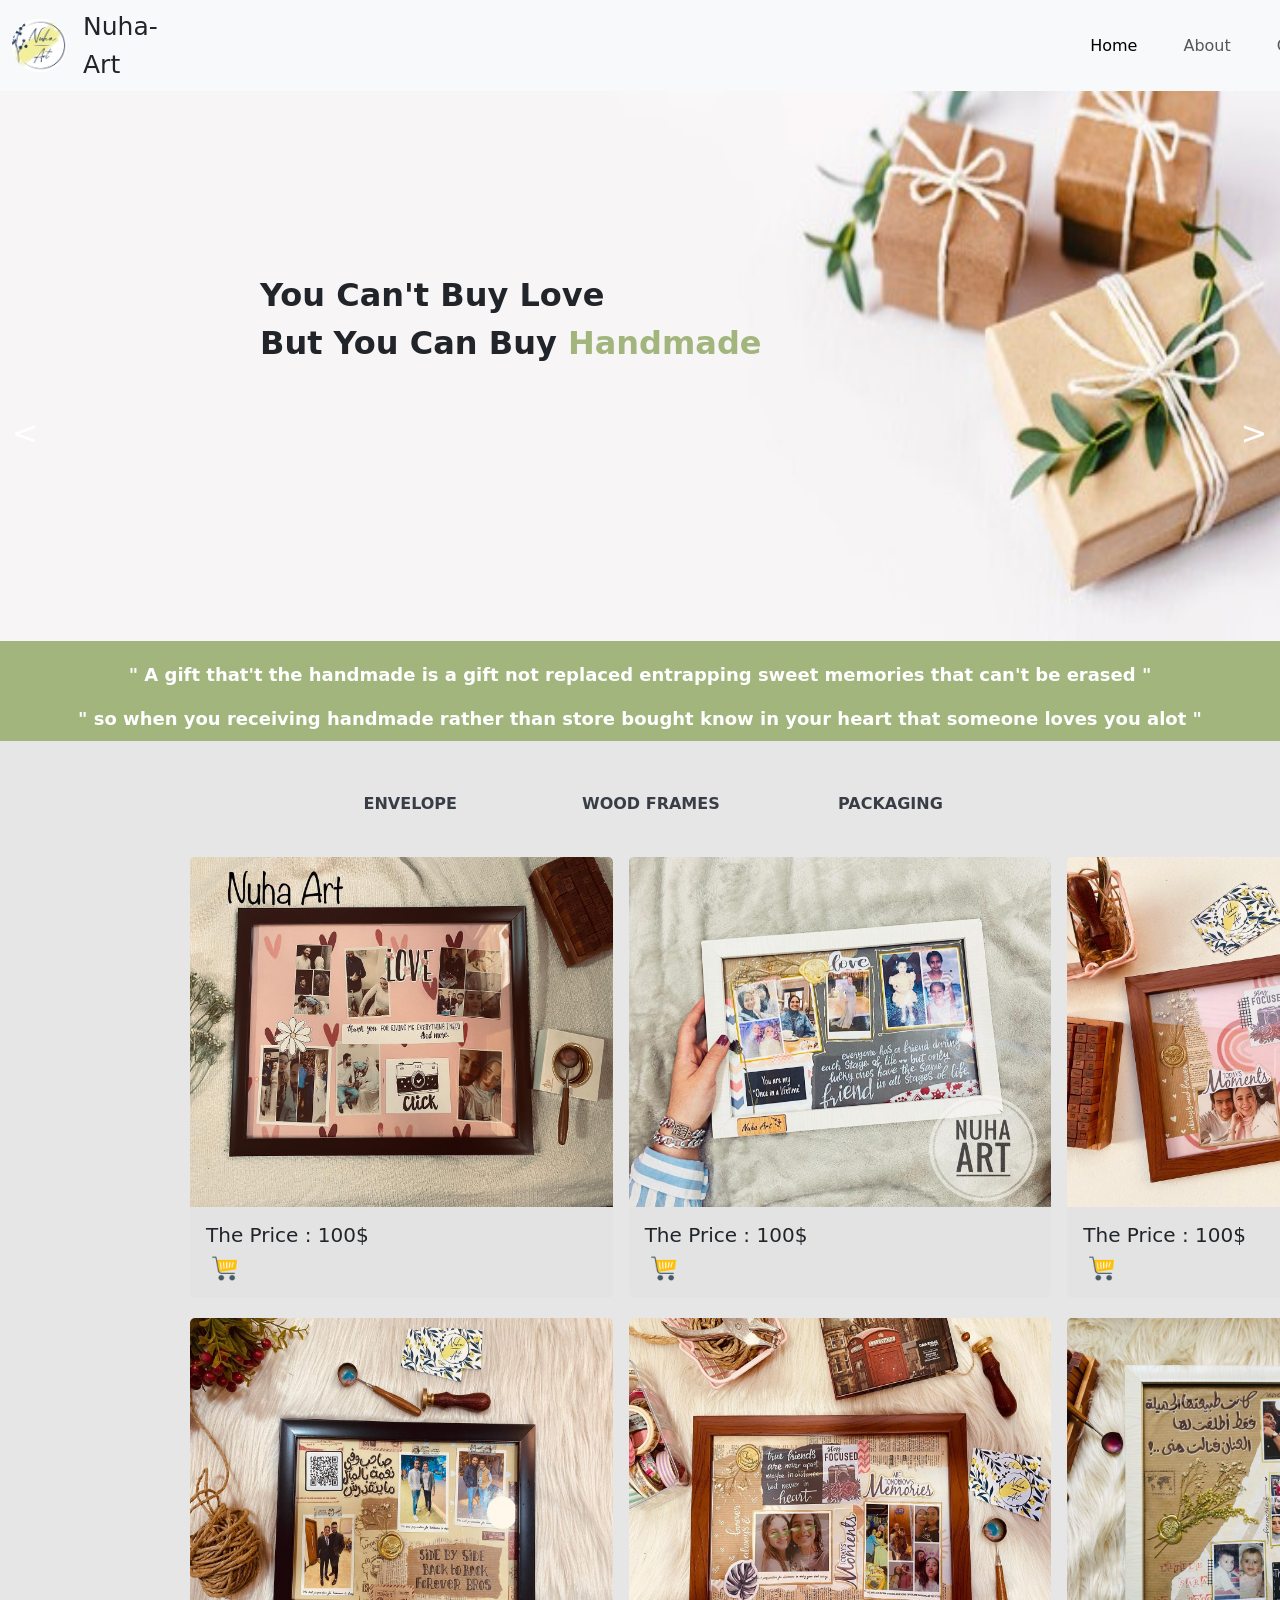
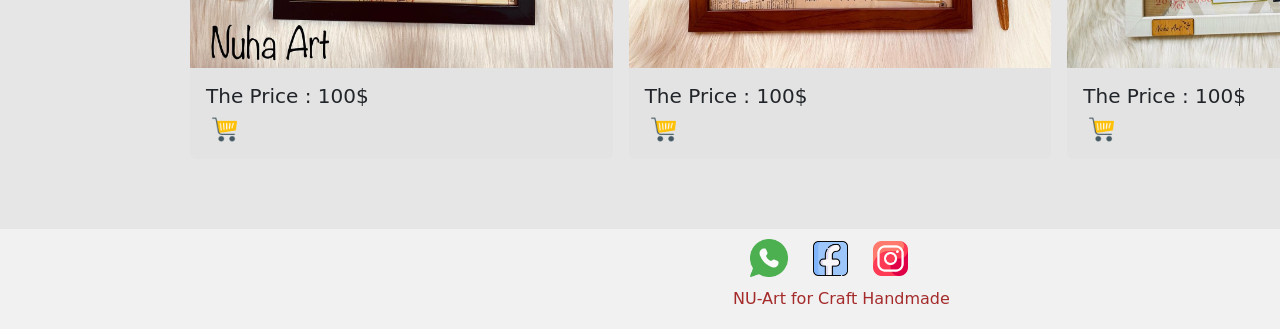
<file: index.html>
<!DOCTYPE html>
<html lang="en">

<head>
  <meta charset="UTF-8">
  <meta http-equiv="X-UA-Compatible" content="IE=edge">
  <meta name="viewport" content="width=device-width, initial-scale=1.0">
  <title>Nuha-Art</title>

  <link href="https://cdn.jsdelivr.net/npm/bootstrap@5.0.2/dist/css/bootstrap.min.css" rel="stylesheet"
    integrity="sha384-EVSTQN3/azprG1Anm3QDgpJLIm9Nao0Yz1ztcQTwFspd3yD65VohhpuuCOmLASjC" crossorigin="anonymous">
  <link rel="stylesheet" href="./style.css">

</head>

<body>
  <!-- the navbar -->

  <nav class="navbar navbar-expand-lg navbar-light bg-light">
    <div CLASS="container-fluid">
      <div >
        <span class="navbar-brand"  >
          <img src="./images/logo.jpg" style="border-radius: 50px;" alt="" width="55px" height="53px">
           
        </span>
      </div> 
    <span style="font-size: 25px; margin-right: 925px;">Nuha-Art </span>

      <div id="navbarNav" style="margin-right: 200px;">
        <ul class="navbar-nav ">
          <li class="nav-item" style="margin-right: 30px;">
            <a class="nav-link active" aria-current="page" href="./indwx.html">Home</a>
          </li>
          <li class="nav-item" style="margin-right: 30px;">
            <a class="nav-link " href="./about.html">About </a>
          </li>
          <li class="nav-item">
            <a class="nav-link" href="./contact.html">Contacts</a>
          </li>
          <li style="margin-left: 30px;">
            <img src="./images/cart.png" width="25px" height="25px">
          </li>
          <li style="margin-left: 10px;">
            <button id="counter">0</button>
          </li>
        </ul>
      </div>
    </div>
  </nav>


  <!-- the slider -->


  <div id="backcover">
    <div  style="padding-top:180px ; padding-left: 260px;" >
      <p style="font-weight: 900px; font-size: xx-large">
        <b> You Can't Buy Love
          <br>
          But You Can Buy </b> <b><span
            style="font-weight: 1500px; font-size: xx-large; color: #A1B57D;">Handmade</span></b>
      </p>
  </div>

     <div>
      <button id="bu" onclick="nextCover()"> < </button>  
      <button id="bu2" onclick="nextCover()">></button>
     </div>
     
  </div>

  <div id="backcover2" style="display: none">
    <div style="padding-top:180px ; padding-left: 260px;">
      <p style="font-weight: 900px; font-size: xx-large">
        <b> You Can't Buy Love
          <br>
          But You Can Buy </b> <b><span
            style="font-weight: 1500px; font-size: xx-large; color: #A1B57D;">Handmade</span></b>
      </p>
    </div>   
    <div>
      <button id="bu" onclick="backCover()">< </button>
      <button id="bu2" onclick="backCover()">></button>
    </div>
  
  </div>

  <!-- the message -->

  <div class="second">
     <p style="color: white; font-size:large ; font-weight: 500; text-align: center; padding-top: 20px;">
     <b>" A gift that't the handmade is a gift not replaced entrapping sweet memories that can't be erased "</b> 
     </p>
     <p style="color: white; font-size:large ; font-weight: 500; text-align: center; padding-top:1px;">
      <b>" so when you receiving handmade rather than store bought know in your heart that someone loves you alot "</b></p>
    
</div>

 <!-- the buttons -->

  <div class="five">
  
  <button id="envelope" onclick="envelope()"><b>ENVELOPE</b> </button>
  <button id="frame" onclick="frame()"><b> WOOD FRAMES</b></button>
  <button id="packaging" onclick="packaging()" ><b>PACKAGING</b> </button>
  

</div>
 <!-- the envelope -->

   <div id="divenvelope" style="display: none;">
    <div class="frow">
      <div class="row row-cols-1 row-cols-md-4 g-3">
        <div class="col">
          <div class="card " style="background-color:rgba(221, 221, 221, 0.395) ;border:none ;">
            <img src="./images/message1.jpg" class="card-img-top" alt="..."width="20px" height="250px">
            <div class="card-body">
              <h5 class="card-title"> The Price : 100$</h5>
              <button class="toCard" onclick="addCount()" >  <img src="./images/cart.png" width="25px" height="25px"> </button>
            </div>
          </div>
        </div>
        <div class="col">
          <div class="card" style="background-color:rgba(221, 221, 221, 0.395) ;border:none ;">
            <img src="./images/message2.jpg" class="card-img-top" alt="..."width="20px" height="250px">
            <div class="card-body">
              <h5 class="card-title"> The Price : 100$</h5>
              <button class="toCard" onclick="addCount()">  <img src="./images/cart.png" width="25px" height="25px"> </button>
            </div>
          </div>
        </div>
        <div class="col">
          <div class="card " style="background-color:rgba(221, 221, 221, 0.395) ;border:none ;">
            <img src="./images/message3.jpg" class="card-img-top" alt="..."width="20px" height="250px">
            <div class="card-body">
              <h5 class="card-title"> The Price : 100$</h5>
              <button class="toCard" onclick="addCount()">  <img src="./images/cart.png" width="25px" height="25px"> </button>
            </div>
          </div>
        </div>
        <div class="col">
          <div class="card" style="background-color:rgba(221, 221, 221, 0.395) ; border:none ;">
            <img src="./images/message4.jpg" class="card-img-top" alt="..."width="20px" height="250px">
            <div class="card-body">
              <h5 class="card-title"> The Price : 100$</h5>
              <button class="toCard" onclick="addCount()">  <img src="./images/cart.png" width="25px" height="25px"> </button>
            </div>
          </div>
        </div>
      </div>
    </div>
    <div class="srow">
      <div class="row row-cols-1 row-cols-md-4 g-3">
        <div class="col">
          <div class="card" style="background-color:rgba(221, 221, 221, 0.395) ; border:none ;">
            <img src="./images/message6.jpg" class="card-img-top" alt="..." width="20px" height="250px">
            <div class="card-body">
              <h5 class="card-title"> The Price : 100$</h5>
              <button class="toCard" onclick="addCount()">  <img src="./images/cart.png" width="25px" height="25px"> </button>
            </div>
          </div>
        </div>
        <div class="col">
          <div class="card" style="background-color:rgba(221, 221, 221, 0.395) ; border:none ;">
            <img src="./images/message7.jpg" class="card-img-top" alt="..." width="20px" height="250px">
            <div class="card-body">
              <h5 class="card-title"> The Price : 100$</h5>
              <button class="toCard" onclick="addCount()">  <img src="./images/cart.png" width="25px" height="25px"> </button>
            </div>
          </div>
        </div>
        <div class="col">
          <div class="card" style="background-color:rgba(221, 221, 221, 0.395) ; border:none ;">
            <img src="./images/message5.jpg" class="card-img-top" alt="..." width="20px" height="250px">
            <div class="card-body">
              <h5 class="card-title"> The Price : 100$</h5>
              <button class="toCard" >  <img src="./images/cart.png" width="25px" height="25px"> </button>
            </div>
          </div>
        </div>
        <div class="col">
          <div class="card" style="background-color:rgba(221, 221, 221, 0.395) ; border:none ;">
            <img src="./images/message8.jpg" class="card-img-top" alt="..." width="20px" height="250px">
            <div class="card-body">
              <h5 class="card-title"> The Price : 100$</h5>
              <button class="toCard" onclick="addCount()">  <img src="./images/cart.png" width="25px" height="25px"> </button>
            </div>
          </div>
        </div>
      </div>
    </div>
  </div>


  <!-- The Frames -->
  <div id="divframe" style="display: block;">
    <div class="frow">
      <div class="row row-cols-1 row-cols-md-3 g-3">
        <div class="col">
          <div class="card " style="background-color:rgba(221, 221, 221, 0.395) ;border:none ;">
            <img src="./images/frame2.jpg" class="card-img-top"  alt="..." width="400px" height="350px" >
            <div class="card-body">
              <h5 class="card-title"> The Price : 100$</h5>
              <button class="toCard" onclick="addCount()">  <img src="./images/cart.png" width="25px" height="25px"> </button>
            </div>
          </div>
        </div>
        
        
        <div class="col">
          <div class="card" style="background-color:rgba(221, 221, 221, 0.395) ; border:none ;">
            <img src="./images/frame4.jpg" class="card-img-top" alt="..." width="400px" height="350px">
            <div class="card-body">
              <h5 class="card-title"> The Price : 100$</h5>
              <button class="toCard" onclick="addCount()">  <img src="./images/cart.png" width="25px" height="25px"> </button>
            </div>
          </div>
        </div>
        <div class="col">
          <div class="card" style="background-color:rgba(221, 221, 221, 0.395) ; border:none ;">
            <img src="./images/frame8.jpg" class="card-img-top" alt="..." width="400px" height="350px">
            <div class="card-body">
              <h5 class="card-title"> The Price : 100$</h5>
              <button class="toCard"onclick="addCount()" >  <img src="./images/cart.png" width="25px" height="25px"> </button>
            </div>
          </div>
        </div>
      </div>
    </div>
    <div class="srow">
      <div class="row row-cols-1 row-cols-md-3 g-3">
        <div class="col">
          <div class="card" style="background-color:rgba(221, 221, 221, 0.395) ; border:none ;">
            <img src="./images/frame5.jpg" class="card-img-top" alt="..." width="400px" height="350px">
            <div class="card-body">
              <h5 class="card-title"> The Price : 100$</h5>
              <button class="toCard" onclick="addCount()">  <img src="./images/cart.png" width="25px" height="25px"> </button>
            </div>
          </div>
        </div>
        <div class="col">
          <div class="card" style="background-color:rgba(221, 221, 221, 0.395) ; border:none ;">
            <img src="./images/farme6.jpg" class="card-img-top" alt="..." width="400px" height="350px">
            <div class="card-body">
              <h5 class="card-title"> The Price : 100$</h5>
              <button class="toCard" onclick="addCount()">  <img src="./images/cart.png" width="25px" height="25px"> </button>
             
            </div>
          </div>
        </div>
        <div class="col">
          <div class="card" style="background-color:rgba(221, 221, 221, 0.395) ; border:none ;">
            <img src="./images/frame3.jpg" class="card-img-top" alt="..." width="400px" height="350px">
            <div class="card-body">
              <h5 class="card-title"> The Price : 100$</h5>
              <button class="toCard" onclick="addCount()">  <img src="./images/cart.png" width="25px" height="25px"> </button>
             
            </div>
          </div>
        </div>
       
      </div>
    </div>
  </div>

  <!--  The Packging-->

  <div id="divpackaging" style="display: none;">
    <div class="frow">
      <div class="row row-cols-1 row-cols-md-3 g-3">
        <div class="col">
          <div class="card " style="background-color:rgba(221, 221, 221, 0.395) ;border:none ;">
            <img src="./images/pack1.jpg" class="card-img-top"  alt="..." width="400px" height="350px" >
            <div class="card-body">
              <h5 class="card-title"> The Price : 100$</h5>
              <button class="toCard"onclick="addCount()" >  <img src="./images/cart.png" width="25px" height="25px"> </button>
            </div>
          </div>
        </div>
        
        
        <div class="col">
          <div class="card" style="background-color:rgba(221, 221, 221, 0.395) ; border:none ;">
            <img src="./images/pack2.jpg" class="card-img-top" alt="..." width="400px" height="350px">
            <div class="card-body">
              <h5 class="card-title"> The Price : 100$</h5>
              <button class="toCard" onclick="addCount()">  <img src="./images/cart.png" width="25px" height="25px"> </button>
            </div>
          </div>
        </div>
        <div class="col">
          <div class="card" style="background-color:rgba(221, 221, 221, 0.395) ; border:none ;">
            <img src="./images/pack3.jpg" class="card-img-top" alt="..." width="400px" height="350px">
            <div class="card-body">
              <h5 class="card-title"> The Price : 100$</h5>
              <button class="toCard" onclick="addCount()" >  <img src="./images/cart.png" width="25px" height="25px"> </button>
            </div>
          </div>
        </div>
      </div>
    </div>
    <div class="srow">
      <div class="row row-cols-1 row-cols-md-3 g-3">
        <div class="col">
          <div class="card" style="background-color:rgba(221, 221, 221, 0.395) ; border:none ;">
            <img src="./images/pack5.jpg" class="card-img-top" alt="..." width="400px" height="350px">
            <div class="card-body">
              <h5 class="card-title"> The Price : 100$</h5>
              <button class="toCard" onclick="addCount()">  <img src="./images/cart.png" width="25px" height="25px"> </button>
            </div>
          </div>
        </div>
        <div class="col">
          <div class="card" style="background-color:rgba(221, 221, 221, 0.395) ; border:none ;">
            <img src="./images/pack6.jpg" class="card-img-top" alt="..." width="400px" height="350px">
            <div class="card-body">
              <h5 class="card-title"> The Price : 100$</h5>
              <button class="toCard" onclick="addCount()">  <img src="./images/cart.png" width="25px" height="25px"> </button>
             
            </div>
          </div>
        </div>
        <div class="col">
          <div class="card" style="background-color:rgba(221, 221, 221, 0.395) ; border:none ;">
            <img src="./images/pack7.jpg" class="card-img-top" alt="..." width="400px" height="350px">
            <div class="card-body">
              <h5 class="card-title"> The Price : 100$</h5>
              <button class="toCard" onclick="addCount()">  <img src="./images/cart.png" width="25px" height="25px"> </button>
             
            </div>
          </div>
        </div>
       
      </div>
    </div>
  </div>

  <div>
    <button onclick="topFunction()" id="top"><img src="./images/top.png" alt=""width="38px" height="38px"></button>
   
  </div>
  <!-- The Footer -->
  <div id="footer">
    
   <div id="social">
    <a href=" https://wa.me/1010421226"><img src="./images/whatsapp.png" alt="" width="38px" height="38px" style="margin-top: 10px; margin-right:20px;"></a>
    <a href="https://www.facebook.com/nu.art1997"><img src="./images/facebook1.png" alt="" width="35px" height="35px" style="margin-top: 10px; margin-right:20px;"></a>
    <a href="https://www.instagram.com/nu.art1997/"><img src="./images/instagram-logo.png" alt="" width="35px" height="35px" style="margin-top: 10px; margin-right:20px;"></a>
   </div>
   <div id="spanfooter">
    <span>NU-Art for Craft Handmade</span>
   </div>
  
    

  </div>


 
  <script src="./demo.js"></script>

</body>

</html>
</file>
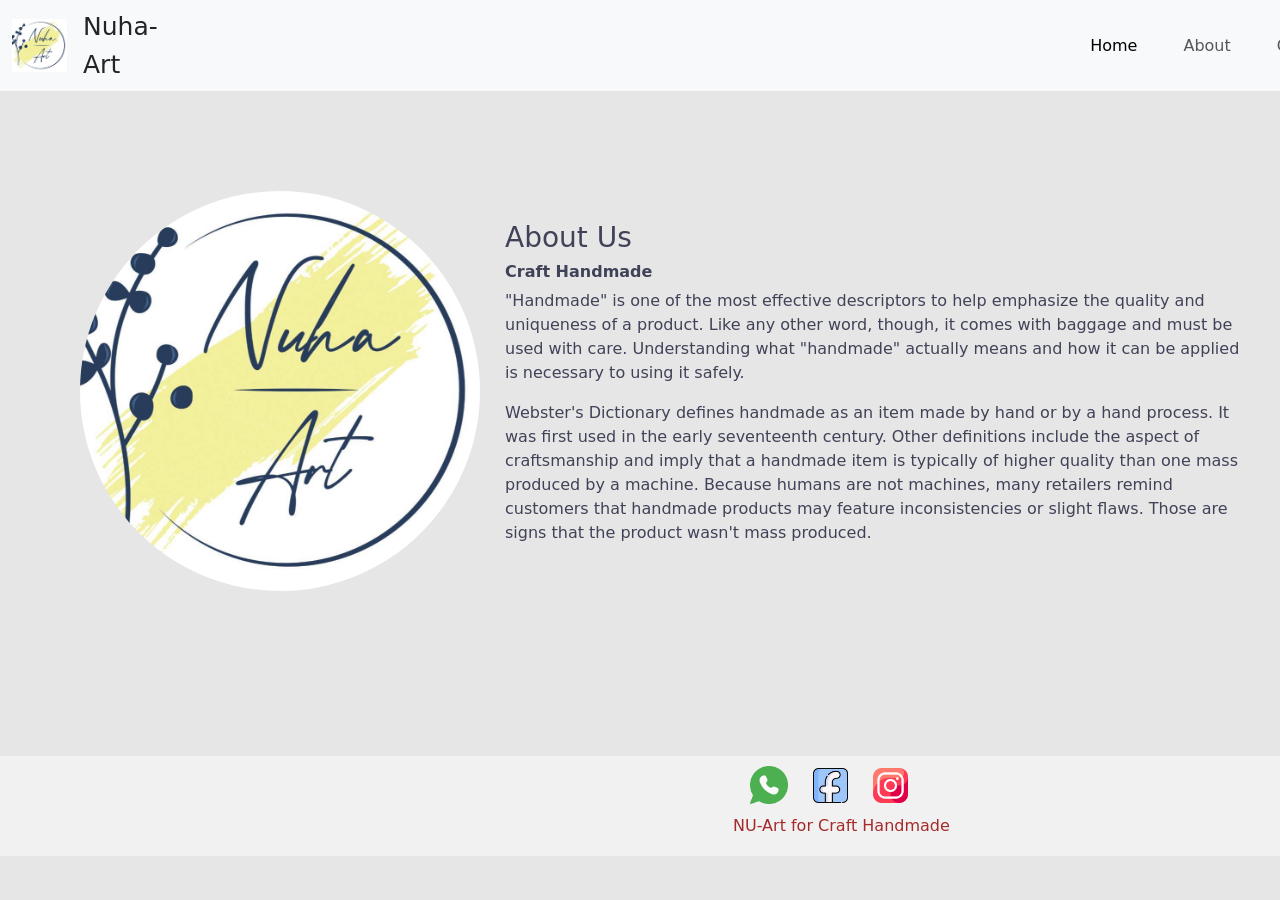
<file: about.html>
<!DOCTYPE html>
<html lang="en">
<head>
    <meta charset="UTF-8">
    <meta http-equiv="X-UA-Compatible" content="IE=edge">
    <meta name="viewport" content="width=device-width, initial-scale=1.0">
    <title>Nuha-Art</title>

    <link href="https://cdn.jsdelivr.net/npm/bootstrap@5.0.2/dist/css/bootstrap.min.css" rel="stylesheet"
      integrity="sha384-EVSTQN3/azprG1Anm3QDgpJLIm9Nao0Yz1ztcQTwFspd3yD65VohhpuuCOmLASjC" crossorigin="anonymous">
    <link rel="stylesheet" href="./style.css">
</head>
<body>
  <!-- the navbar -->

  <nav class="navbar navbar-expand-lg navbar-light bg-light">
    <div CLASS="container-fluid">
      <div >
        <span class="navbar-brand"  >
          <img src="./images/logo.jpg" alt="" width="55px" height="53px">
           
        </span>
      </div> 
    <span style="font-size: 25px; margin-right: 925px;">Nuha-Art </span>

      <div id="navbarNav" style="margin-right: 200px;">
        <ul class="navbar-nav ">
          <li class="nav-item" style="margin-right: 30px;">
            <a class="nav-link active" aria-current="page" href="./indwx.html">Home</a>
          </li>
          <li class="nav-item" style="margin-right: 30px;">
            <a class="nav-link " href="./about.html">About </a>
          </li>
          <li class="nav-item">
            <a class="nav-link" href="./contact.html">Contacts</a>
          </li>
          <li style="margin-left: 30px;">
            <img src="./images/cart.png" width="25px" height="25px">
          </li>
          <li style="margin-left: 10px;">
            <button id="counter">0</button>
          </li>
        </ul>
      </div>
    </div>
  </nav>

<!-- body-->

  <div style="margin-top:100px ; margin-left:80px; display:flex;; color:#404258;" >
    <img src="./images/logo.jpg" alt="" class="rounded-circle" width="400px" height="400px">
   <div style="width: 750px; margin: auto;"><h3>About Us</h3>
  <h6><b>Craft Handmade</b> </h6>
  <p>
    "Handmade" is one of the most effective descriptors to help emphasize the quality and uniqueness of a product. Like any other word, though,
     it comes with baggage and must be used with care. Understanding what "handmade" actually means and how it can be applied is necessary to using it safely.
  </p>
  <p>Webster's Dictionary defines handmade as an item made by hand or by a hand process. It was first used in the early seventeenth century. Other definitions include the aspect of craftsmanship and imply that a handmade item is typically of higher quality than one mass produced by a machine. Because humans are not machines, many retailers remind customers that handmade products may feature inconsistencies or slight flaws. Those are signs that the product wasn't mass produced.</p>
  </div>
  </div>
  

 

<footer style="margin-top:165px ;">
    <div id="footer" >
    
        <div id="social">
          <a href=" https://wa.me/1010421226"><img src="./images/whatsapp.png" alt="" width="38px" height="38px" style="margin-top: 10px; margin-right:20px;"></a>
          <a href="https://www.facebook.com/nu.art1997"><img src="./images/facebook1.png" alt="" width="35px" height="35px" style="margin-top: 10px; margin-right:20px;"></a>
          <a href="https://www.instagram.com/nu.art1997/"><img src="./images/instagram-logo.png" alt="" width="35px" height="35px" style="margin-top: 10px; margin-right:20px;"></a>
         </div>
        <div id="spanfooter">
         <span>NU-Art for Craft Handmade</span>
        </div>
       
         
     
       </div>
</footer>
  <!-- The Footer -->
  
</body>
</html>
</file>
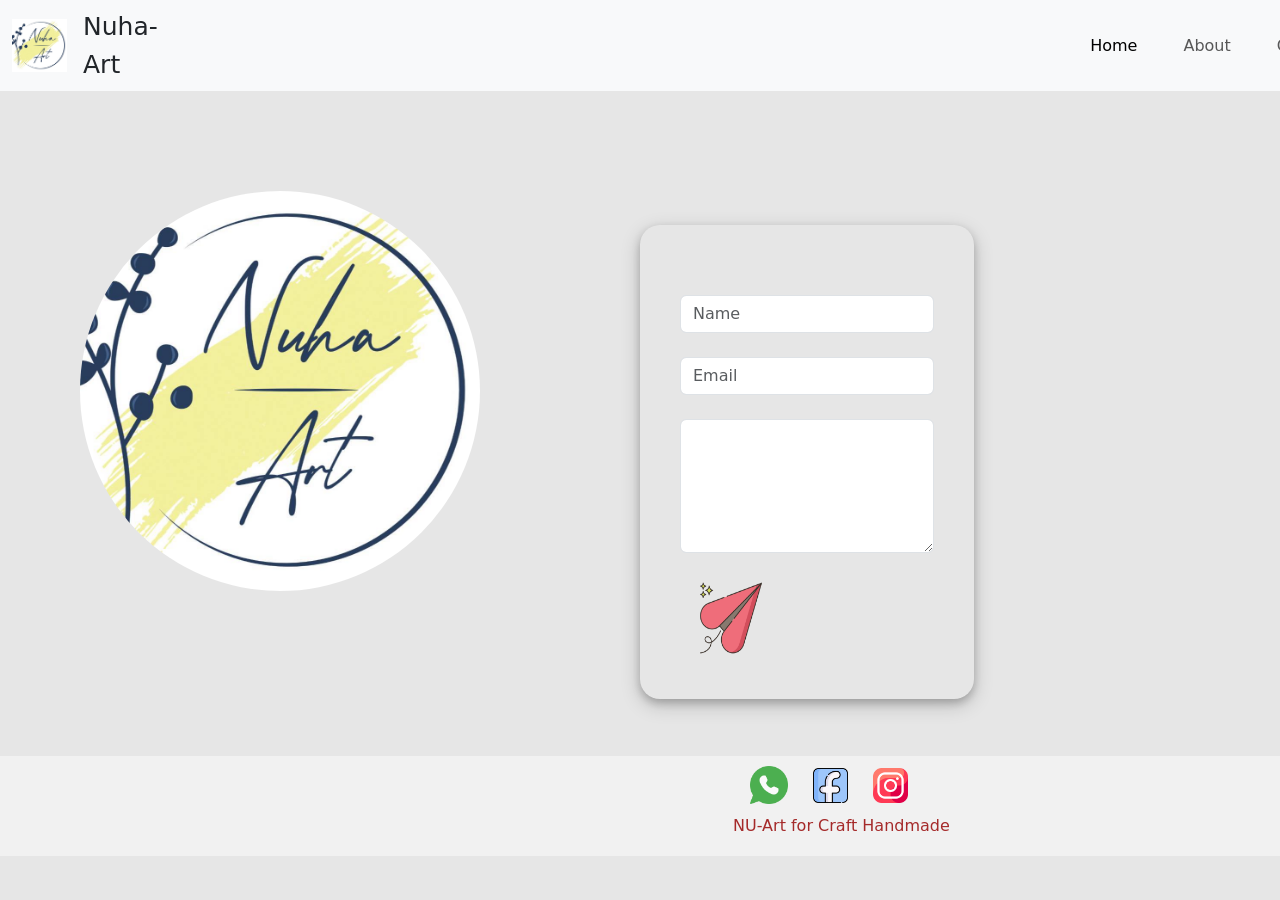
<file: contact.html>
<!DOCTYPE html>
<html lang="en">
<head>
    <meta charset="UTF-8">
    <meta http-equiv="X-UA-Compatible" content="IE=edge">
    <meta name="viewport" content="width=device-width, initial-scale=1.0">
    <title>Nuha-Art</title>

    <link href="https://cdn.jsdelivr.net/npm/bootstrap@5.0.2/dist/css/bootstrap.min.css" rel="stylesheet"
      integrity="sha384-EVSTQN3/azprG1Anm3QDgpJLIm9Nao0Yz1ztcQTwFspd3yD65VohhpuuCOmLASjC" crossorigin="anonymous">
    <link rel="stylesheet" href="./style.css">
</head>
<body>
  <!-- the navbar -->

  <nav class="navbar navbar-expand-lg navbar-light bg-light">
    <div CLASS="container-fluid">
      <div >
        <span class="navbar-brand"  >
          <img src="./images/logo.jpg" alt="" width="55px" height="53px">
           
        </span>
      </div> 
    <span style="font-size: 25px; margin-right: 925px;">Nuha-Art </span>

      <div id="navbarNav" style="margin-right: 200px;">
        <ul class="navbar-nav ">
          <li class="nav-item" style="margin-right: 30px;">
            <a class="nav-link active" aria-current="page" href="./indwx.html">Home</a>
          </li>
          <li class="nav-item" style="margin-right: 30px;">
            <a class="nav-link " href="./about.html">About </a>
          </li>
          <li class="nav-item">
            <a class="nav-link" href="./contact.html">Contacts</a>
          </li>
          <li style="margin-left: 30px;">
            <img src="./images/cart.png" width="25px" height="25px">
          </li>
          <li style="margin-left: 10px;">
            <button id="counter">0</button>
          </li>
        </ul>
      </div>
    </div>
  </nav>

<!-- body-->
 
  <div style="margin-top:100px ; margin-left:80px; color:#404258; width: 700px; "  >
    <img src="./images/logo.jpg" alt="" class="rounded-circle" width="400px" height="400px">
  
   
  </div>
 
    
  
   
        <form action="" class="form "  id="form" id="footer">
      
           
                 
                <input class="form-control" type="text" placeholder="Name" id="name" style="padding-right:40px; ">
                <span id="Sname" style="display:none ;color: rgb(157, 30, 30);">Name is request</span>   
          <br>
                
                <input class="form-control" placeholder="Email" type="email" id="Email"style="padding-right:40px; ">
                <span id="Eemail" style="display:none ;color: rgb(157, 30, 30);">Email is not valid</span>
           <br>
                 
                <textarea class="form-control"  id="message" rows="5" placeholder="Your Message" style="padding-right:40px; color: #404258; "> </textarea> 
                <span id="Emessage" style="display:none ; color: rgb(157, 30, 30);">Enter your message</span>
                <br>
                
           <button type="submit" id="submit" onclick="submit(event)"><img src="./images/submit.png" alt="" width="70px" height="80px"></button>
           <span id="Esub" style="display:none ; color: rgb(157, 30, 30);">Can not Submit</span>
    
        </form>
    
    
 
  

 

<footer style="margin-top:165px ;">
    <div id="footer" >
    
        <div id="social">
            <a href=" https://wa.me/1010421226"><img src="./images/whatsapp.png" alt="" width="38px" height="38px" style="margin-top: 10px; margin-right:20px;"></a>
            <a href="https://www.facebook.com/nu.art1997"><img src="./images/facebook1.png" alt="" width="35px" height="35px" style="margin-top: 10px; margin-right:20px;"></a>
            <a href="https://www.instagram.com/nu.art1997/"><img src="./images/instagram-logo.png" alt="" width="35px" height="35px" style="margin-top: 10px; margin-right:20px;"></a>
           </div>
        <div id="spanfooter">
         <span>NU-Art for Craft Handmade</span>
        </div>
       
         
     
       </div>
</footer>
 <script src="./demo.js"></script>
  
</body>
</html>
</file>
<file: style.css>
body{
    background-color: rgba(221, 221, 221, 0.723);
    
}

#counter{
    margin-top: 2px;
    border: none;
    background-color:transparent ;
    
    
}
#backcover{

    background-image:  url("./images/hhhh.jpg"  ) ;
    height: 550px;
    width: 100%; 
    background-size: 100% 100%;
      
}
#backcover2{
    background-image:  url("./images/coverrr.jpg" ) ;
    height: 550px;
    width: 100%; 
    background-size: 100% 100%;
    background-repeat: no-repeat;   
   
	
    
}
#bu{
    background-color: rgba(221, 221, 221, 0);
    border: none;
    width: 50px;
    height: 100px;
    font-size: xx-large;
    position: absolute;
color: white;
}
#bu2{
    background-color: rgba(221, 221, 221, 0);
    border: none;
    width: 50px;
    height: 100px;
    font-size: xx-large;
color: white;
position: absolute;
left: 96%;

}
.second{
    background-color: #A1B57D;
    height: 100px;
}
.card:hover{
    transform: scale(1.05);
 box-shadow: 0 10px 20px  grey;
}
.toCard{
  border: none;
  border-radius: 2px;
  background-color: transparent;
}
.five{
    margin-top: 50px;
    margin-left: 50px;
}

#envelope{
  position: relative;
  left: 25%;
  border: none;
  color: #393E46;
  background-color: transparent;
}


#frame{
   position: absolute;
   left: 45%;
   border: none;
   color: #393E46;
   background-color: transparent;
  }
#packaging{
    position: absolute;
    left: 65%;
    border: none;
    color: #393E46;
    background-color: transparent;
}


.frow{
  margin-top: 40px;
  width: 1300px;
  margin-left: 190px;
}
.srow{
    margin-top: 20px;
    width: 1300px;
    margin-left: 190px;
    margin-bottom: 30px;

  }
#footer{

    background-color: rgba(255, 255, 255, 0.408) ;
    height: 100px;
}
#social{
    margin-left: 750px;
}
#spanfooter{
    margin-left: 733px;
    margin-top: 10px;
    color: brown;
}
#top{
    margin-left: 1630px;
    
    border: none;
}
#form{
 
   position: absolute;
  top:25%;
  left: 50%;
 padding: 70px 40px 40px;
 border-radius: 20px;
 background-color:ffffff59;
 box-shadow: 0 4px 8px 0 rgba(0, 0, 0, 0.2), 0 6px 20px 0 rgba(0, 0, 0, 0.19);
  
}
#submit{
    margin-left: 10px;
  border: none;
   
    background-color: transparent;
    color:rgb(52, 51, 51);
}
</file>
